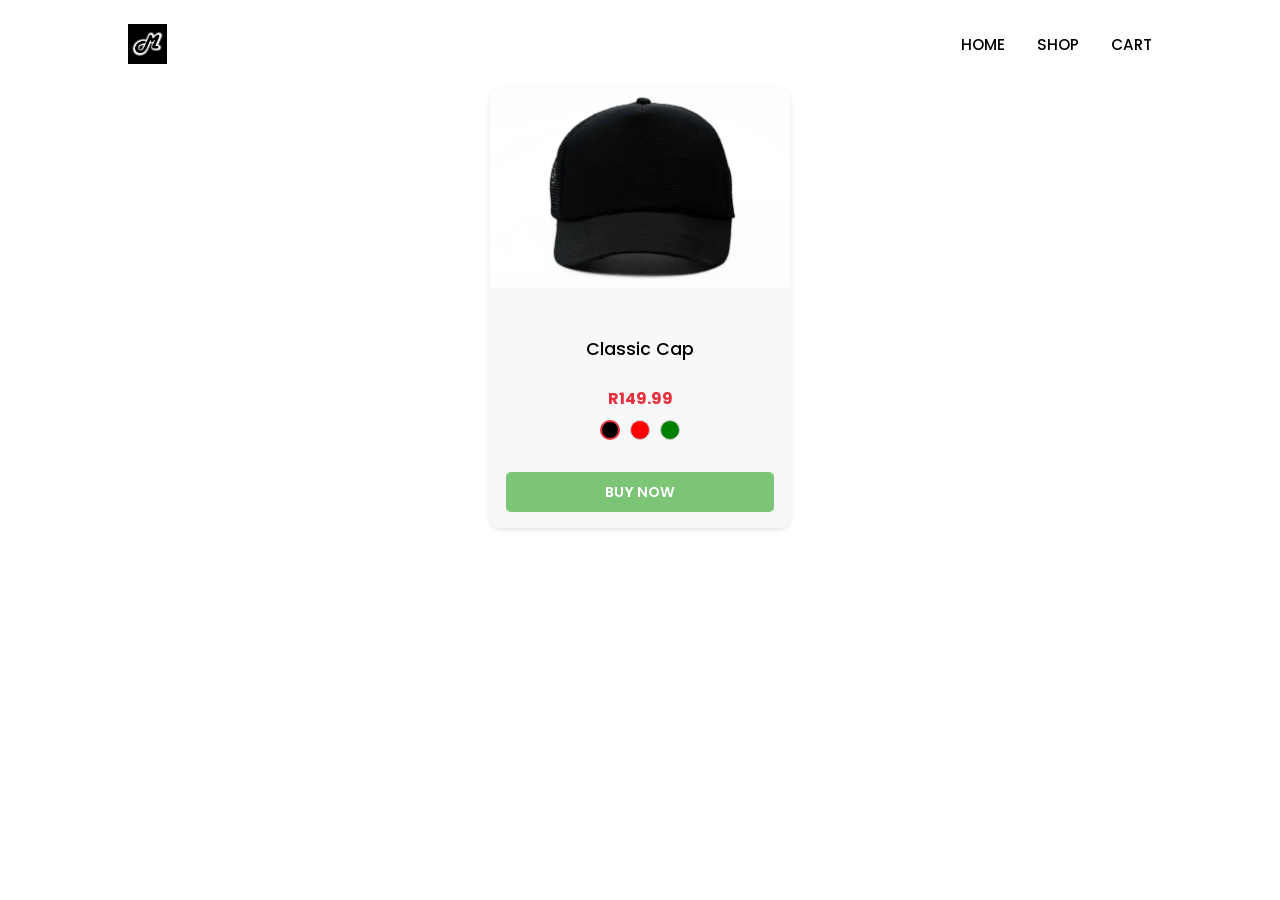
<file: caps.html>
<!DOCTYPE html>
<html lang="en">
<head>
  <meta charset="UTF-8" />
  <meta name="viewport" content="width=device-width, initial-scale=1" />
  <title>Caps - Munchies</title>
  <link rel="stylesheet" href="style.css" />
</head>
<body>
  <header>
    <nav class="navbar flex container">
      <a href="index.html" class="logo">
        <img src="images/logo2.jpeg" alt="Munchies Logo" style="height: 40px;">
      </a>
      <ul class="navlist flex">
        <li><a href="index.html" class="link">Home</a></li>
        <li><a href="shop.html" class="link link-active">Shop</a></li>
        <li><a href="cart.html" class="link">Cart</a></li>
      </ul>
    </nav>
  </header>

  <main>
    <div class="category" style="max-width: 300px; margin: auto;">
      <img class="product-img" src="images/cap-black.webp" alt="Cap Black" style="width: 100%; height: auto; display: block; margin-bottom: 1rem;" />
      <div class="product-info">
        <h3>Classic Cap</h3>
        <p>R149.99</p>
        <div class="color-options" style="display: flex; gap: 10px;">
          <span class="color-circle selected" data-image="images/cap-black.webp" data-color="Black" style="background-color: black; width:20px; height:20px; border-radius:50%; cursor:pointer;"></span>
          <span class="color-circle" data-image="images/cap-red.webp" data-color="Red" style="background-color: red; width:20px; height:20px; border-radius:50%; cursor:pointer;"></span>
          <span class="color-circle" data-image="images/cap-green.webp" data-color="Green" style="background-color: green; width:20px; height:20px; border-radius:50%; cursor:pointer;"></span>
        </div>
        <button id="buyNowBtn" style="margin-top: 1rem;">Buy Now</button>
      </div>
    </div>
  </main>

  <script>
    // Color switching
    document.querySelectorAll('.color-circle').forEach((circle) => {
      circle.addEventListener('click', () => {
        const product = circle.closest('.category');
        const productImg = product.querySelector('.product-img');
        const newImage = circle.getAttribute('data-image');
        productImg.src = newImage;

        // Update selected
        const siblings = circle.parentElement.querySelectorAll('.color-circle');
        siblings.forEach((sib) => sib.classList.remove('selected'));
        circle.classList.add('selected');
      });
    });

    // Buy Now handler
    document.getElementById('buyNowBtn').addEventListener('click', () => {
      const product = document.querySelector('.category');
      const img = product.querySelector('.product-img').src;
      const title = product.querySelector('h3').textContent;
      const priceText = product.querySelector('p').textContent;
      const price = parseFloat(priceText.replace('R', ''));
      const selectedColorCircle = product.querySelector('.color-circle.selected');
      const color = selectedColorCircle ? selectedColorCircle.getAttribute('data-color') : '';

      const cartItem = { title, price, color, img };
      const cart = JSON.parse(localStorage.getItem('cart')) || [];
      cart.push(cartItem);
      localStorage.setItem('cart', JSON.stringify(cart));
      window.location.href = 'cart.html';
    });
  </script>
</body>
</html>
</file>
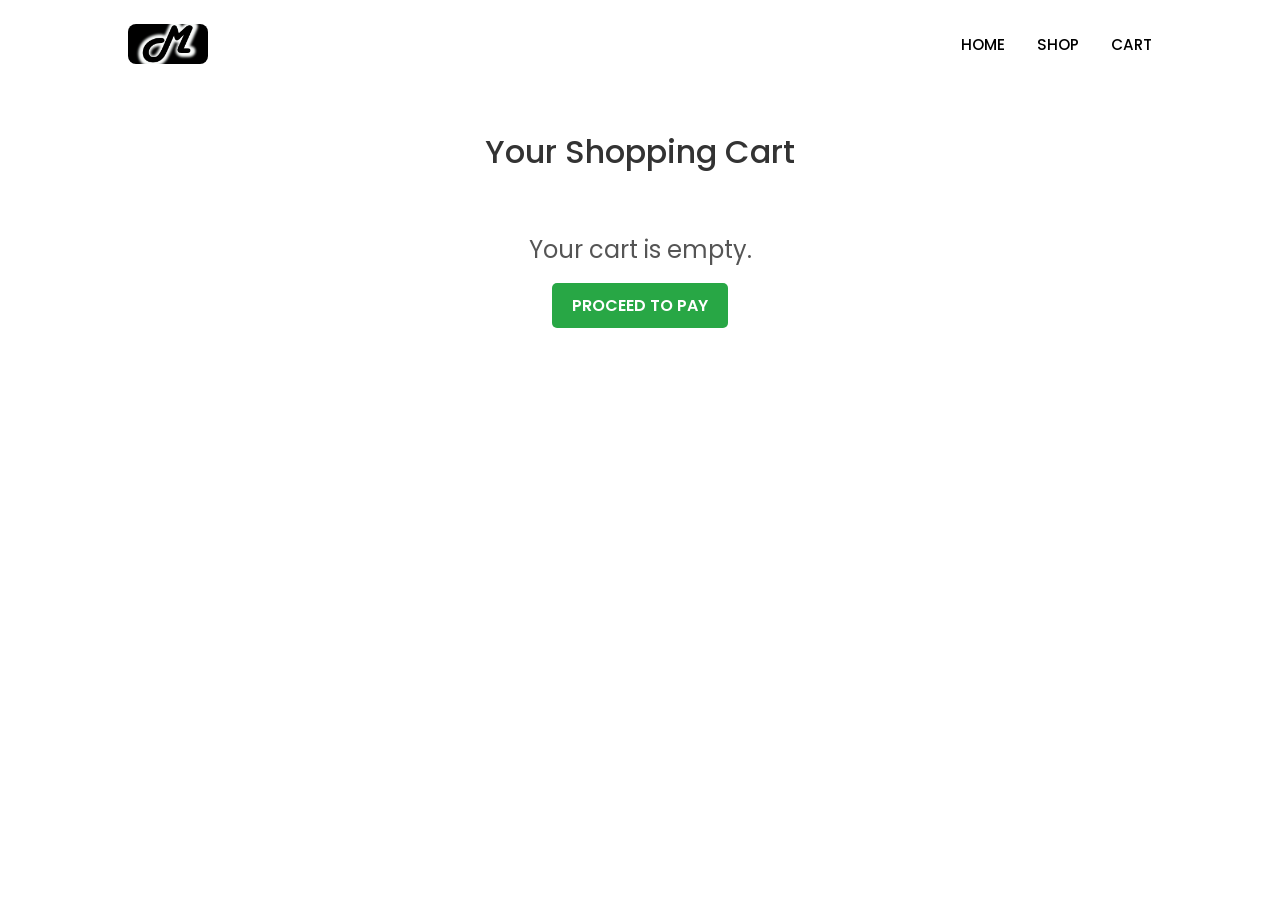
<file: cart.html>
<!DOCTYPE html>
<html lang="en">
<head>
  <meta charset="UTF-8" />
  <meta name="viewport" content="width=device-width, initial-scale=1" />
  <title>Cart - Munchies</title>
  <link rel="stylesheet" href="style.css" />
  <style>
    /* Quick styles for the cart table */
    table {
      width: 90%;
      max-width: 900px;
      margin: 2rem auto;
      border-collapse: collapse;
    }
    th, td {
      padding: 1rem;
      border: 1px solid #ddd;
      text-align: center;
    }
    img {
      width: 80px;
      height: auto;
      border-radius: 8px;
    }
    .quantity-control button {
      padding: 4px 10px;
      margin: 0 5px;
      cursor: pointer;
    }
    .total-container {
      max-width: 900px;
      margin: 1rem auto;
      text-align: right;
      font-size: 1.25rem;
      font-weight: bold;
    }
    .empty-message {
      text-align: center;
      margin-top: 3rem;
      font-size: 1.5rem;
      color: #555;
    }
    #proceed-pay {
      background-color: #28a745;
      color: white;
      padding: 10px 20px;
      font-size: 1rem;
      border: none;
      border-radius: 5px;
      cursor: pointer;
      max-width: 900px;
      margin: 1rem auto;
      display: block;
      text-align: right;
    }
  </style>
</head>
<body>

  <header>
    <nav class="navbar flex container">
      <a href="index.html" class="logo">
        <img src="images/logo2.jpeg" alt="Munchies Logo" style="height: 40px;">
      </a>





      <ul class="navlist flex">
        <li><a href="index.html" class="link">Home</a></li>
        <li><a href="shop.html" class="link">Shop</a></li>
        <li><a href="cart.html" class="link link-active">Cart</a></li>
      </ul>
    </nav>
  </header>

  <main>
    <h2 style="text-align:center; margin-top: 2rem;">Your Shopping Cart</h2>
    <div id="cart-container"></div>
    <div id="total" class="total-container"></div>

    <button id="proceed-pay">Proceed to Pay</button>
  </main>

  <script>
    function loadCart() {
      const cartContainer = document.getElementById('cart-container');
      const totalContainer = document.getElementById('total');
      let cart = JSON.parse(localStorage.getItem('cart')) || [];

      if(cart.length === 0) {
        cartContainer.innerHTML = '<p class="empty-message">Your cart is empty.</p>';
        totalContainer.textContent = '';
        return;
      }

      // Initialize quantities if missing
      cart = cart.map(item => {
        if (!item.quantity) item.quantity = 1;
        return item;
      });

      // Save back (in case quantity missing)
      localStorage.setItem('cart', JSON.stringify(cart));

      // Build table header
      let html = `
        <table>
          <thead>
            <tr>
              <th>Product</th>
              <th>Color</th>
              <th>Price</th>
              <th>Quantity</th>
              <th>Subtotal</th>
              <th>Remove</th>
            </tr>
          </thead>
          <tbody>
      `;

      cart.forEach((item, index) => {
        const subtotal = (item.price * item.quantity).toFixed(2);
        html += `
          <tr data-index="${index}">
            <td>
              <img src="${item.img}" alt="${item.title}" />
              <div>${item.title}</div>
            </td>
            <td>${item.color}</td>
            <td>R${item.price.toFixed(2)}</td>
            <td class="quantity-control">
              <button class="decrement">-</button>
              <span class="quantity">${item.quantity}</span>
              <button class="increment">+</button>
            </td>
            <td class="subtotal">R${subtotal}</td>
            <td><button class="remove-item">X</button></td>
          </tr>
        `;
      });

      html += `</tbody></table>`;
      cartContainer.innerHTML = html;

      updateTotal(cart);

      attachListeners();
    }

    function updateTotal(cart) {
      const totalContainer = document.getElementById('total');
      const total = cart.reduce((sum, item) => sum + item.price * item.quantity, 0);
      totalContainer.textContent = `Total: R${total.toFixed(2)}`;
    }

    function attachListeners() {
      let cart = JSON.parse(localStorage.getItem('cart')) || [];

      document.querySelectorAll('.increment').forEach(button => {
        button.addEventListener('click', (e) => {
          const tr = e.target.closest('tr');
          const index = tr.getAttribute('data-index');
          cart[index].quantity++;
          localStorage.setItem('cart', JSON.stringify(cart));
          loadCart();
        });
      });

      document.querySelectorAll('.decrement').forEach(button => {
        button.addEventListener('click', (e) => {
          const tr = e.target.closest('tr');
          const index = tr.getAttribute('data-index');
          if(cart[index].quantity > 1) {
            cart[index].quantity--;
          } else {
            cart.splice(index, 1);
          }
          localStorage.setItem('cart', JSON.stringify(cart));
          loadCart();
        });
      });

      document.querySelectorAll('.remove-item').forEach(button => {
        button.addEventListener('click', (e) => {
          const tr = e.target.closest('tr');
          const index = tr.getAttribute('data-index');
          cart.splice(index, 1);
          localStorage.setItem('cart', JSON.stringify(cart));
          loadCart();
        });
      });
    }

    document.getElementById('proceed-pay').addEventListener('click', () => {
      let cart = JSON.parse(localStorage.getItem('cart')) || [];
      if (cart.length === 0) {
        alert('Your cart is empty! Add some products first.');
        return;
      }
      // Redirect to payment gateway page (change URL as needed)
      window.location.href = 'payment.html';
    });

    // Initial load
    loadCart();
  </script>
</body>
</html>
</file>
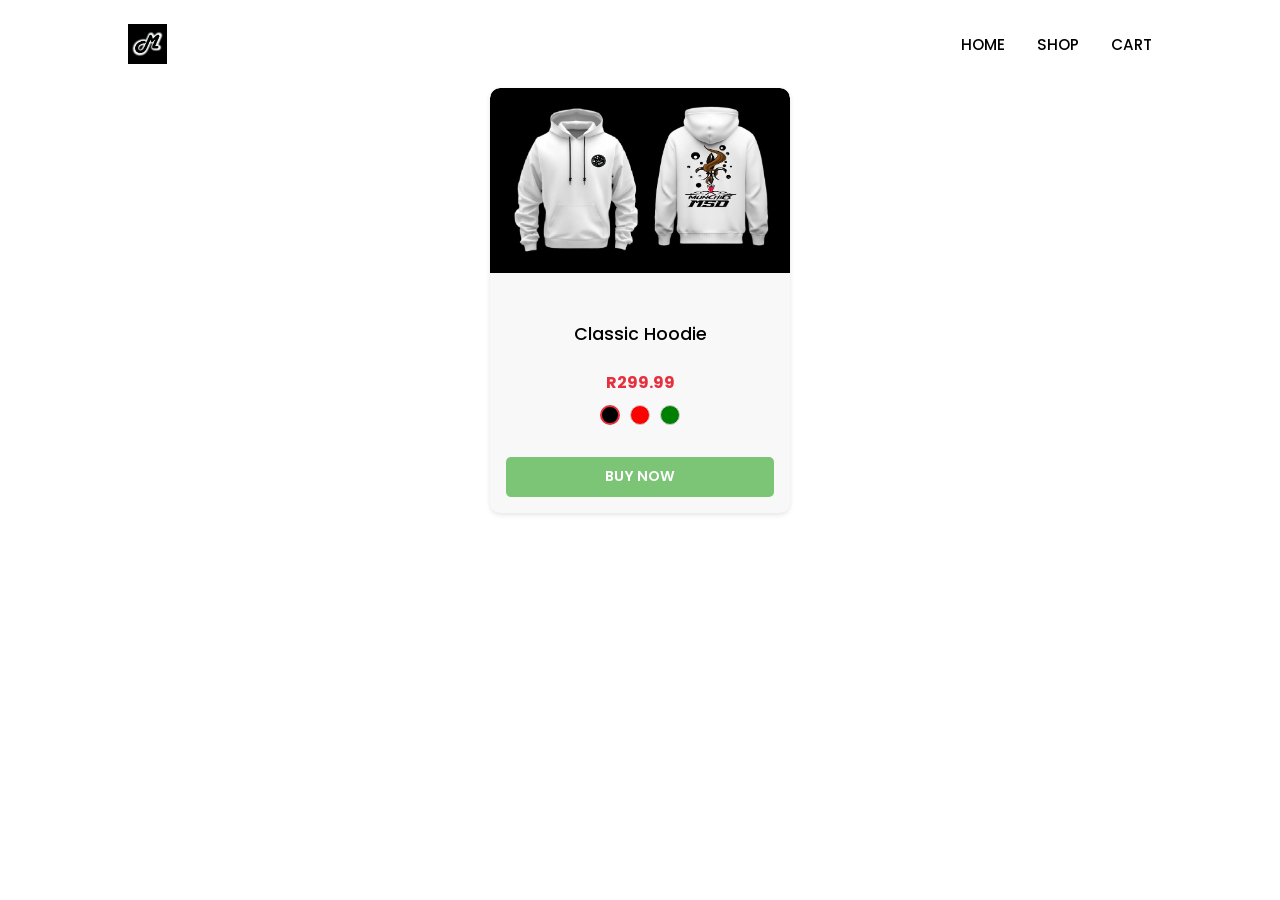
<file: hoodies.html>
<!DOCTYPE html>
<html lang="en">
<head>
  <meta charset="UTF-8" />
  <meta name="viewport" content="width=device-width, initial-scale=1" />
  <title>Hoodies - Munchies</title>
  <link rel="stylesheet" href="style.css" />
</head>
<body>
  <header>
    <nav class="navbar flex container">
      <a href="index.html" class="logo">
        <img src="images/logo2.jpeg" alt="Munchies Logo" style="height: 40px;">
      </a>
      <ul class="navlist flex">
        <li><a href="index.html" class="link">Home</a></li>
        <li><a href="shop.html" class="link link-active">Shop</a></li>
        <li><a href="cart.html" class="link">Cart</a></li>
      </ul>
    </nav>
  </header>

  <main>
    <div class="category" style="max-width: 300px; margin: auto;">
      <img class="product-img" src="images/hoody-grey.jpeg" alt="Hoodie Black" style="width: 100%; height: auto; display: block; margin-bottom: 1rem;" />
      <div class="product-info">
        <h3>Classic Hoodie</h3>
        <p>R299.99</p>
        <div class="color-options" style="display: flex; gap: 10px;">
          <span class="color-circle selected" data-image="images/hoody-black.jpg" data-color="Black" style="background-color: black; width:20px; height:20px; border-radius:50%; cursor:pointer;"></span>
          <span class="color-circle" data-image="images/hoody-red.jpg" data-color="Red" style="background-color: red; width:20px; height:20px; border-radius:50%; cursor:pointer;"></span>
          <span class="color-circle" data-image="images/hoody-green.jpg" data-color="Green" style="background-color: green; width:20px; height:20px; border-radius:50%; cursor:pointer;"></span>
        </div>
        <button id="buyNowBtn" style="margin-top: 1rem;">Buy Now</button>
      </div>
    </div>
  </main>

  <script>
    // Color switching
    document.querySelectorAll('.color-circle').forEach((circle) => {
      circle.addEventListener('click', () => {
        const product = circle.closest('.category');
        const productImg = product.querySelector('.product-img');
        const newImage = circle.getAttribute('data-image');
        productImg.src = newImage;

        // Update selected
        const siblings = circle.parentElement.querySelectorAll('.color-circle');
        siblings.forEach((sib) => sib.classList.remove('selected'));
        circle.classList.add('selected');
      });
    });

    // Buy Now handler
    document.getElementById('buyNowBtn').addEventListener('click', () => {
      const product = document.querySelector('.category');
      const img = product.querySelector('.product-img').src;
      const title = product.querySelector('h3').textContent;
      const priceText = product.querySelector('p').textContent;
      const price = parseFloat(priceText.replace('R', ''));
      const selectedColorCircle = product.querySelector('.color-circle.selected');
      const color = selectedColorCircle ? selectedColorCircle.getAttribute('data-color') : '';

      const cartItem = { title, price, color, img };
      const cart = JSON.parse(localStorage.getItem('cart')) || [];
      cart.push(cartItem);
      localStorage.setItem('cart', JSON.stringify(cart));
      window.location.href = 'cart.html';
    });
  </script>
</body>
</html>
</file>
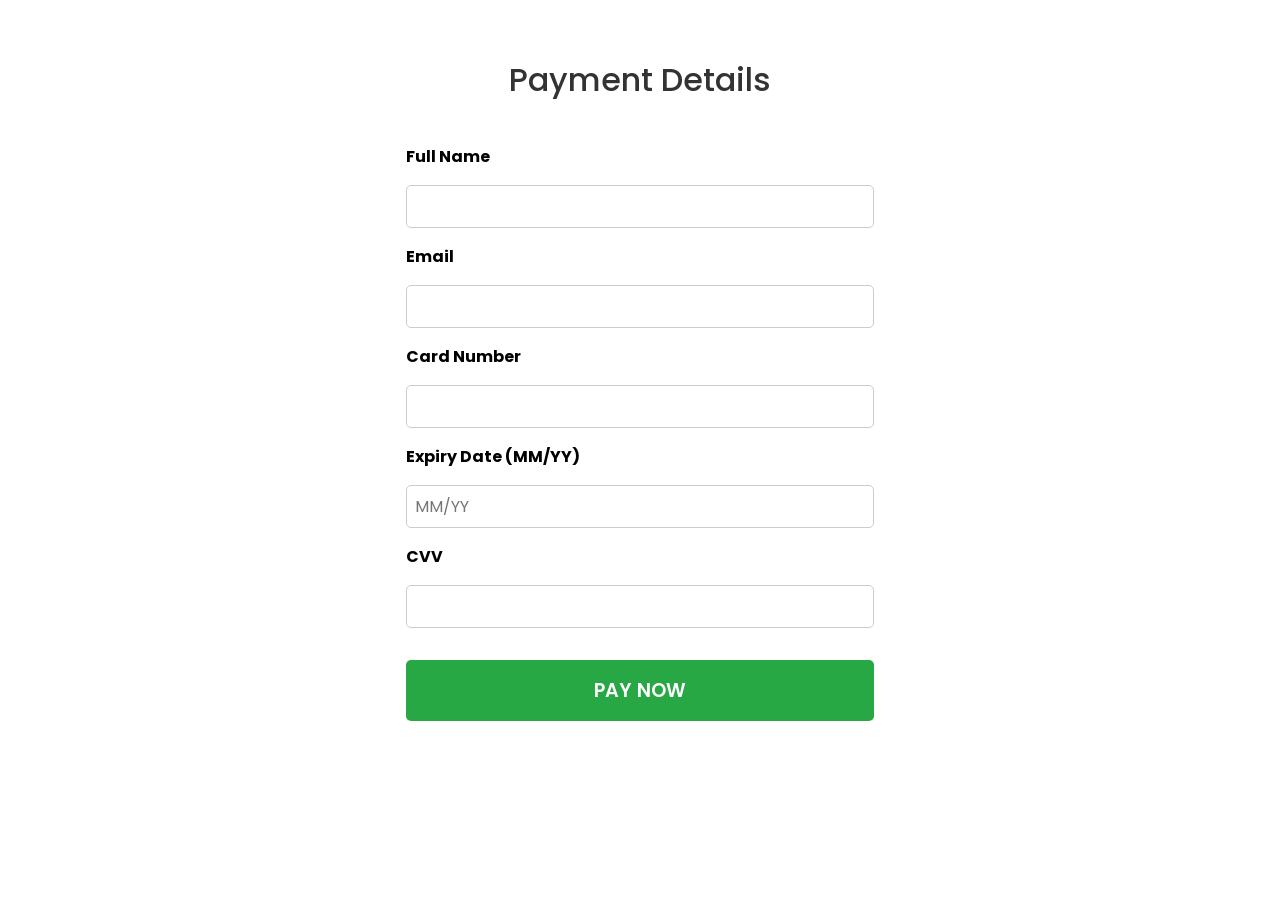
<file: payment.html>
<!DOCTYPE html>
<html lang="en">
<head>
  <meta charset="UTF-8" />
  <meta name="viewport" content="width=device-width, initial-scale=1" />
  <title>Payment - Munchies</title>
  <link rel="stylesheet" href="style.css" />
  <style>
    body {
      font-family: Arial, sans-serif;
      max-width: 500px;
      margin: 2rem auto;
      padding: 1rem;
    }
    h2 {
      text-align: center;
      margin-bottom: 2rem;
    }
    form {
      display: flex;
      flex-direction: column;
      gap: 1rem;
    }
    label {
      font-weight: bold;
    }
    input, select {
      padding: 0.5rem;
      font-size: 1rem;
      border-radius: 5px;
      border: 1px solid #ccc;
    }
    button {
      padding: 1rem;
      background-color: #28a745;
      color: white;
      font-size: 1.2rem;
      border: none;
      border-radius: 5px;
      cursor: pointer;
    }
    button:hover {
      background-color: #218838;
    }
  </style>
</head>
<body>
  <h2>Payment Details</h2>
  <form id="payment-form">
    <label for="name">Full Name</label>
    <input type="text" id="name" required />

    <label for="email">Email</label>
    <input type="email" id="email" required />

    <label for="card-number">Card Number</label>
    <input type="text" id="card-number" maxlength="16" required />

    <label for="expiry">Expiry Date (MM/YY)</label>
    <input type="text" id="expiry" maxlength="5" placeholder="MM/YY" required />

    <label for="cvv">CVV</label>
    <input type="text" id="cvv" maxlength="3" required />

    <button type="submit">Pay Now</button>
  </form>

  <script>
    document.getElementById('payment-form').addEventListener('submit', function(event) {
      event.preventDefault();

      // Simple validation example
      alert('Payment processing... (this is a demo)');

      // Here you would integrate with a payment gateway API

      // On success:
      alert('Payment successful! Thank you for your purchase.');

      // Clear cart
      localStorage.removeItem('cart');

      // Redirect back to home or order confirmation page
      window.location.href = 'index.html';
    });
  </script>
</body>
</html>
</file>
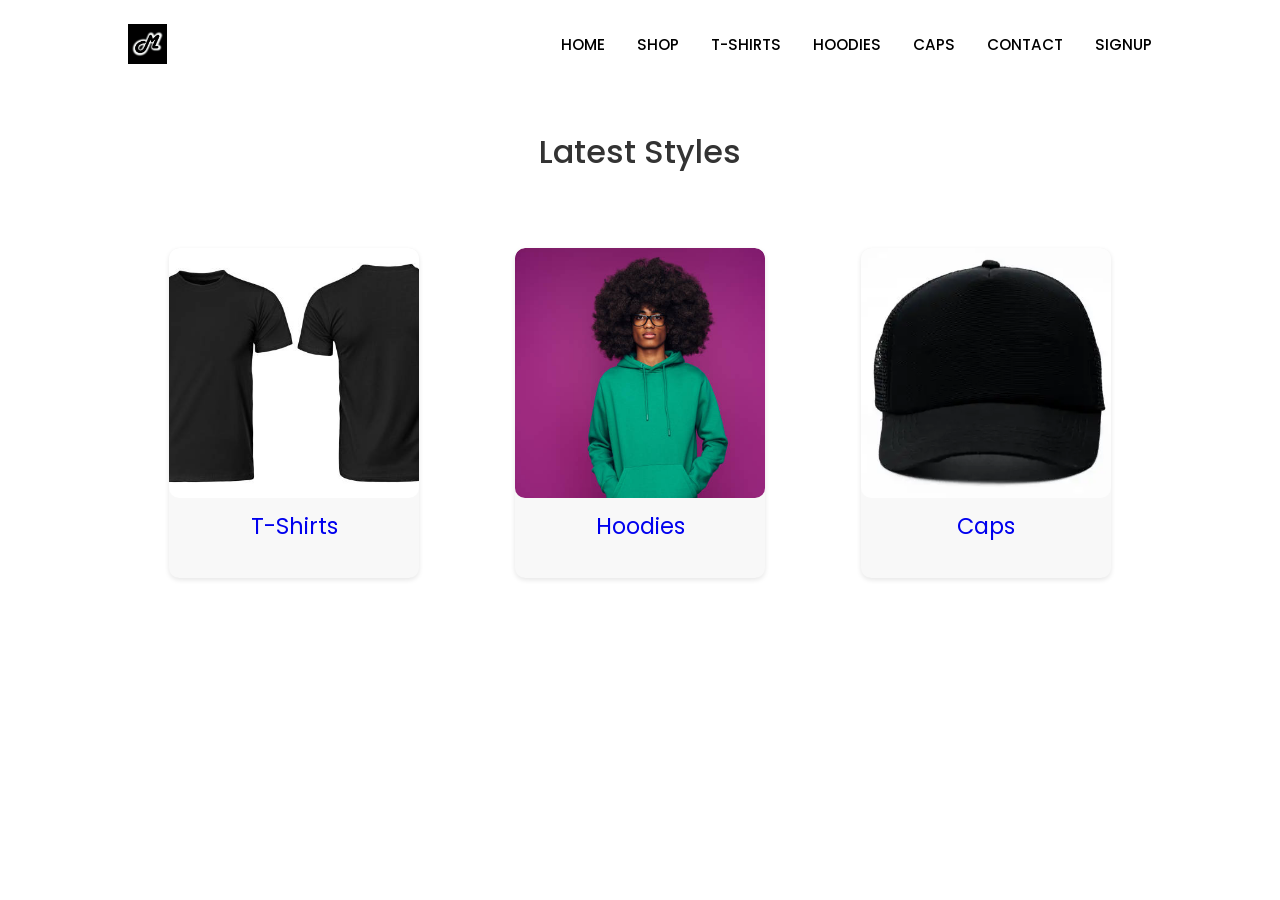
<file: shop.html>
<!DOCTYPE html>
<html lang="en">
<head>
  <meta charset="UTF-8" />
  <meta name="viewport" content="width=device-width, initial-scale=1" />
  <title>Shop - Munchies</title>
  <link rel="stylesheet" href="style.css" />
</head>
<body>

  <header>
    <nav class="navbar flex container">
      <a href="index.html" class="logo">
        <img src="images/logo2.jpeg" alt="Munchies Logo" style="height: 40px;">
      </a>
      <ul class="navlist flex">
        <li><a href="index.html" class="link">Home</a></li>
        <li><a href="shop.html" class="link link-active">Shop</a></li>
        <li><a href="tshirts.html" class="link">T-Shirts</a></li>
        <li><a href="hoodies.html" class="link">Hoodies</a></li>
        <li><a href="caps.html" class="link">Caps</a></li>
        <li><a href="contact.html" class="link">Contact</a></li>
        <li><a href="signup.html" class="link">Signup</a></li>
      </ul>
    </nav>
  </header>

  <main>
    <h2 style="text-align: center; margin-top: 2rem;">Latest Styles</h2>
    <div class="product-grid" style="display: flex; flex-wrap: wrap; justify-content: center; gap: 2rem; padding: 2rem;">
      
      <!-- T-shirt Preview -->
      <div class="category" style="max-width: 250px;">
        <a href="tshirts.html">
          <img src="images/tshirt-black.jpg" alt="T-shirt" style="width: 100%; border-radius: 10px;" />
          <h4 style="text-align: center;">T-Shirts</h4>
        </a>
      </div>

      <!-- Hoodie Preview -->
      <div class="category" style="max-width: 250px;">
        <a href="hoodies.html">
          <img src="images/hoody-green.jpg" alt="Hoodie" style="width: 100%; border-radius: 10px;" />
          <h4 style="text-align: center;">Hoodies</h4>
        </a>
      </div>

      <!-- Cap Preview -->
      <div class="category" style="max-width: 250px;">
        <a href="caps.html">
          <img src="images/cap-black.webp" alt="Cap" style="width: 100%; border-radius: 10px;" />
          <h4 style="text-align: center;">Caps</h4>
        </a>
      </div>

    </div>
  </main>

</body>
</html>
</file>
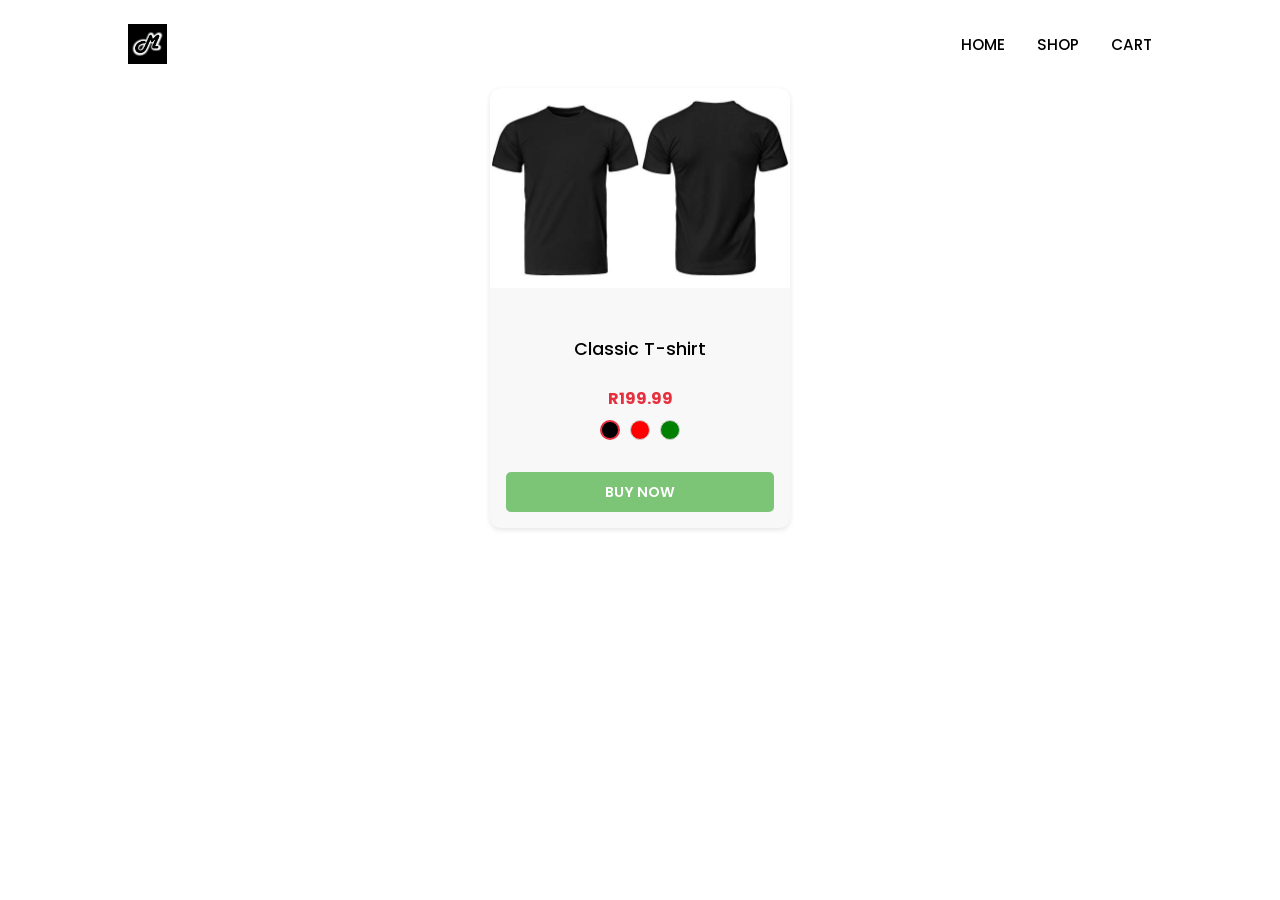
<file: tshirts.html>
<!DOCTYPE html>
<html lang="en">
<head>
  <meta charset="UTF-8" />
  <meta name="viewport" content="width=device-width, initial-scale=1" />
  <title>T-Shirts - Munchies</title>
  <link rel="stylesheet" href="style.css" />
</head>
<body>
  <header>
    <nav class="navbar flex container">
      <a href="index.html" class="logo">
        <img src="images/logo2.jpeg" alt="Munchies Logo" style="height: 40px;">
      </a>
      <ul class="navlist flex">
        <li><a href="index.html" class="link">Home</a></li>
        <li><a href="shop.html" class="link link-active">Shop</a></li>
        <li><a href="cart.html" class="link">Cart</a></li>
      </ul>
    </nav>
  </header>

  <main>
    <div class="category" style="max-width: 300px; margin: auto;">
      <img class="product-img" src="images/tshirt-black.jpg" alt="T-shirt Black" style="width: 100%; height: auto; display: block; margin-bottom: 1rem;" />
      <div class="product-info">
        <h3>Classic T-shirt</h3>
        <p>R199.99</p>
        <div class="color-options" style="display: flex; gap: 10px;">
          <span class="color-circle selected" data-image="images/tshirt-black.jpg" data-color="Black" style="background-color: black; width:20px; height:20px; border-radius:50%; cursor:pointer;"></span>
          <span class="color-circle" data-image="images/tshirt-red.jpg" data-color="Red" style="background-color: red; width:20px; height:20px; border-radius:50%; cursor:pointer;"></span>
          <span class="color-circle" data-image="images/tshirt-green.jpg" data-color="Green" style="background-color: green; width:20px; height:20px; border-radius:50%; cursor:pointer;"></span>
        </div>
        <button id="buyNowBtn" style="margin-top: 1rem;">Buy Now</button>
      </div>
    </div>
  </main>

  <script>
    // Handle color switching
    document.querySelectorAll('.color-circle').forEach((circle) => {
      circle.addEventListener('click', () => {
        const product = circle.closest('.category');
        const productImg = product.querySelector('.product-img');
        const newImage = circle.getAttribute('data-image');
        productImg.src = newImage;

        // Update selected style
        const siblings = circle.parentElement.querySelectorAll('.color-circle');
        siblings.forEach((sib) => sib.classList.remove('selected'));
        circle.classList.add('selected');
      });
    });

    // Handle Buy Now button click
    document.getElementById('buyNowBtn').addEventListener('click', () => {
      const product = document.querySelector('.category');
      const img = product.querySelector('.product-img').src;
      const title = product.querySelector('h3').textContent;
      const priceText = product.querySelector('p').textContent;
      const price = parseFloat(priceText.replace('R', ''));
      const selectedColorCircle = product.querySelector('.color-circle.selected');
      const color = selectedColorCircle ? selectedColorCircle.getAttribute('data-color') : '';

      // Build cart item object
      const cartItem = {
        title,
        price,
        color,
        img
      };

      // Get current cart from localStorage or empty array
      const cart = JSON.parse(localStorage.getItem('cart')) || [];

      // Add new item
      cart.push(cartItem);

      // Save back to localStorage
      localStorage.setItem('cart', JSON.stringify(cart));

      // Redirect to cart page
      window.location.href = 'cart.html';
    });
  </script>
</body>
</html>
</file>
<file: style.css>
@import url('https://fonts.googleapis.com/css2?family=Poppins:wght@100;300;400;500;600;700&display=swap');

* {
  margin: 0;
  padding: 0;
  box-sizing: border-box;
  font-family: 'Poppins', sans-serif;
}

html {
  scroll-behavior: smooth;
}

:root {
  --whit-clr: #fff;
  --black-clr: #000;
  --primary-clr: #e6303d;
  --light-black: #333;
  --secondary-clr: #eee;
  --tag-clr: #7cc576;
}

li {
  list-style: none;
}

a {
  text-decoration: none;
}

a:hover {
  color: var(--primary-clr);
}

img {
  width: 100%;
  height: 100%;
  display: block;
  transition: transform 0.3s ease-in-out;
  object-fit: cover;
}

.flex {
  display: flex;
  align-items: center;
}

.container {
  max-width: 80%;
  margin: auto;
}

.section {
  padding-top: 4rem;
}

.logo {
  font-size: 1.8rem;
  font-weight: bold;
  color: #000;
}

span,
.link-active {
  color: var(--primary-clr);
}

.navbar {
  display: flex;
  justify-content: space-between;
  padding: 1.5rem 0;
}

.navlist {
  display: flex;
  gap: 1rem;
  margin-left: auto;
}

.navlist li {
  margin-left: 1rem;
}

.navbar .link {
  font-size: 0.95rem;
  color: #000;
  text-transform: uppercase;
  font-weight: 500;
  position: relative;
  transition: color 0.3s ease;
}

.navbar .link::after {
  content: '';
  position: absolute;
  left: 0;
  bottom: -4px;
  width: 0%;
  height: 2px;
  background-color: var(--primary-clr);
  transition: width 0.3s ease-in-out;
}

.navbar .link:hover::after {
  width: 100%;
}

.navbar .link:hover {
  font-weight: 600;
  color: var(--primary-clr);
}

.icon {
  font-size: 0.9rem;
  color: #000;
  background: var(--secondary-clr);
  width: 40px;
  height: 40px;
  line-height: 40px;
  text-align: center;
  transition: background-color 0.3s, color 0.3s, transform 0.3s;
}

.icon:hover {
  background-color: var(--primary-clr);
  color: var(--whit-clr);
  border-radius: 50%;
  transform: scale(1.1);
}

.nav-icons {
  display: flex;
  gap: 0.8rem;
}

.hamburger {
  font-size: 1.7rem;
  color: var(--primary-clr);
  display: none;
}

.hero {
  height: 100vh;
  width: 100vw;
  background-image: url("images/logo.jpg");
  background-position: center center;
  background-size: cover;
  background-repeat: no-repeat;
  margin-top: 0;
  overflow: hidden;
  display: flex;
  align-items: center;
}

.hero-content {
  display: flex;
  flex-direction: column;
  align-items: flex-start;
  justify-content: center;
  padding-left: 4rem;
  padding-right: 2rem;
  width: 100%;
  max-width: 700px;
}

.hero-text {
  max-width: 600px;
}

.hero h1,
.hero h3,
.hero h4 {
  color: var(--black-clr);
}

h3 {
  font-size: 1.8rem;
  line-height: 3.7rem;
  font-weight: 500;
}

h1 {
  font-size: 4rem;
  line-height: 4rem;
  font-weight: 600;
}

h4 {
  font-size: 1.4rem;
  line-height: 3.5rem;
  font-weight: 400;
  margin-bottom: 1.5rem;
}

button {
  font-weight: 600;
  font-size: 0.9rem;
  padding: 0.8rem 2.2rem;
  text-transform: uppercase;
  color: var(--white-clr);
  border: none;
  background: var(--tag-clr);
  transition: all 0.3s ease-in-out;
  cursor: pointer;
}

button:hover {
  background: var(--light-black);
}

.category-container {
  display: grid;
  grid-template-columns: repeat(3, 1fr);
  gap: 1.7rem;
  padding: 2rem;
}

.category {
  background: #f8f8f8;
  border-radius: 10px;
  overflow: hidden;
  display: flex;
  flex-direction: column;
  justify-content: space-between;
  height: 100%;
  box-shadow: 0 2px 5px rgba(0,0,0,0.1);
  transition: transform 0.3s ease;
}

.category:hover {
  transform: scale(1.02);
}

.category img {
  width: 100%;
  height: 250px;
  object-fit: cover;
  border-radius: 10px 10px 0 0;
}

.product-info {
  padding: 1rem;
  display: flex;
  flex-direction: column;
  flex-grow: 1;
}

.product-info h3 {
  font-size: 1.1rem;
  margin-bottom: 0.4rem;
  color: var(--black-clr);
}

.product-info p {
  color: var(--primary-clr);
  margin-bottom: 0.6rem;
  font-weight: bold;
}

.color-options {
  display: flex;
  gap: 0.5rem;
  margin-bottom: 1rem;
}

.color-circle {
  width: 20px;
  height: 20px;
  border-radius: 50%;
  border: 1px solid #ccc;
  cursor: pointer;
}

.color-circle:hover {
  border: 2px solid var(--primary-clr);
}

.product-footer {
  margin-top: auto;
  text-align: center;
}

.category button {
  font-weight: 600;
  font-size: 0.9rem;
  padding: 0.6rem 2rem;
  background: var(--tag-clr);
  color: var(--whit-clr);
  border: none;
  cursor: pointer;
  transition: background 0.3s ease;
}

.category button:hover {
  background: var(--primary-clr);
}

.section-heading {
  text-align: center;
  font-size: 2rem;
  font-weight: 600;
  color: var(--black-clr);
  margin-bottom: 2rem;
}

h2 {
  font-size: 2rem;
  line-height: 4rem;
  color: var(--light-black);
  font-weight: 500;
  text-align: center;
}

.line {
  background: var(--tag-clr);
}
.color-circle.selected {
  border: 2px solid var(--primary-clr);
}
/* style.css */

.category {
  max-width: 300px;
  margin: auto;
  font-family: 'Poppins', sans-serif;
}

.product-img {
  width: 100%;
  height: auto;
  display: block;
  margin-bottom: 1rem;
  border-radius: 10px;
}

.product-info {
  text-align: center;
}

.color-options {
  display: flex;
  gap: 10px;
  justify-content: center;
  margin-bottom: 1rem;
}

.color-circle {
  width: 20px;
  height: 20px;
  border-radius: 50%;
  border: 1px solid #ccc;
  cursor: pointer;
  transition: border 0.3s ease;
}

.color-circle.selected {
  border: 2px solid #e6303d; /* primary color */
}

button {
  margin-top: 1rem;
  font-weight: 600;
  font-size: 0.9rem;
  padding: 0.6rem 2rem;
  background: #7cc576; /* tag-clr */
  color: white;
  border: none;
  cursor: pointer;
  border-radius: 5px;
  transition: background 0.3s ease;
}

button:hover {
  background: #e6303d; /* primary-clr */
}
body {
  margin: 0;
  padding: 0;
  font-family: 'Poppins', sans-serif;
}

/* Container aligned to left */
.category {
  max-width: 300px;
  margin: 2rem; /* margin from all sides */
  font-family: 'Poppins', sans-serif;
  /* remove margin:auto to prevent centering */
}

/* Other styles remain the same */
.product-img {
  width: 100%;
  height: auto;
  display: block;
  margin-bottom: 1rem;
  border-radius: 10px;
}
.product-grid img {
  width: 100%;         /* Makes image fill container width */
  border-radius: 10px; /* Rounded corners */
  display: block;      /* Remove inline spacing */
  object-fit: cover;   /* Maintain aspect ratio, crop if needed */
}
.category {
  max-width: 250px;  /* Limit size of each product */
  text-align: center; /* Center the caption */
}


.product-info {
  text-align: center;
}

.color-options {
  display: flex;
  justify-content: center;
  gap: 10px;
  margin-bottom: 1rem;
}

.color-circle {
  width: 20px;
  height: 20px;
  border-radius: 50%;
  border: 1px solid #ccc;
  cursor: pointer;
  transition: border 0.3s ease;
}

.color-circle.selected {
  border: 2px solid #e6303d; /* primary color */
}

button {
  font-weight: 600;
  font-size: 0.9rem;
  padding: 0.6rem 2rem;
  background: #7cc576; /* tag-clr */
  color: white;
  border: none;
  cursor: pointer;
  border-radius: 5px;
  transition: background 0.3s ease;
}

button:hover {
  background: #e6303d; /* primary-clr */
}
/* Center forms vertically and horizontally */
.signup-section,
.login-section {
  display: flex;
  justify-content: center; /* Horizontal center */
  align-items: center;     /* Vertical center */
  min-height: 80vh;        /* Take most of the screen height */
  background-color: #f9f9f9; /* Optional background color */
}

.signup-container,
.login-container {
  background-color: #fff;
  padding: 40px;
  border-radius: 10px;
  box-shadow: 0 4px 15px rgba(0, 0, 0, 0.1);
  width: 100%;
  max-width: 400px; /* Limits form width */
}

.signup-form .form-group,
.login-form .form-group {
  display: flex;
  flex-direction: column;
  margin-bottom: 20px;
}

.signup-form input,
.login-form input {
  padding: 10px;
  border: 1px solid #ccc;
  border-radius: 5px;
  font-size: 16px;
}

.signup-form .btn,
.login-form .btn {
  padding: 12px;
  width: 100%;
  background-color: #ff7f50; /* Example button color */
  color: #fff;
  border: none;
  border-radius: 5px;
  font-size: 16px;
  cursor: pointer;
  transition: background 0.3s ease;
}

.signup-form .btn:hover,
.login-form .btn:hover {
  background-color: #ff5722; /* Darker on hover */
}

.signup-link,
.login-link {
  text-align: center;
  margin-top: 15px;
  font-size: 14px;
}

.signup-link a,
.login-link a {
  color: #ff7f50;
  text-decoration: none;
}

.signup-link a:hover,
.login-link a:hover {
  text-decoration: underline;
}
/* Center the form hero section */
.form-hero {
  display: flex;
  justify-content: center;
  align-items: center;
  min-height: 80vh;
  background: url('images/hero-bg.jpg') no-repeat center center/cover; /* Optional background image */
}

.form-container {
  background-color: rgba(255, 255, 255, 0.95);
  padding: 40px;
  border-radius: 10px;
  width: 100%;
  max-width: 400px;
  box-shadow: 0 4px 15px rgba(0, 0, 0, 0.1);
  text-align: center;
}

.form-container h2 {
  margin-bottom: 20px;
  font-size: 28px;
  color: #333;
}

.form input {
  width: 100%;
  padding: 12px;
  margin-bottom: 15px;
  border-radius: 5px;
  border: 1px solid #ccc;
  font-size: 16px;
}

.btn {
  width: 100%;
  padding: 12px;
  background-color: #ff7f50;
  color: #fff;
  border: none;
  border-radius: 5px;
  font-size: 16px;
  cursor: pointer;
  transition: background 0.3s ease;
}

.btn:hover {
  background-color: #ff5722;
}

.form-link {
  margin-top: 15px;
  font-size: 14px;
}

.form-link a {
  color: #ff7f50;
  text-decoration: none;
}

.form-link a:hover {
  text-decoration: underline;
}

/* Responsive */
@media (max-width: 500px) {
  .form-container {
    padding: 30px 20px;
  }
}
.form {
  display: flex;
  flex-direction: column; /* Stack items vertically */
  gap: 15px; /* Space between inputs */
  width: 100%;
  max-width: 400px; /* Optional: limit form width */
  margin: 0 auto; /* Center form */
}

.form input,
.form button {
  padding: 12px 15px;
  font-size: 16px;
  border: 1px solid #ccc;
  border-radius: 5px;
}

.form button {
  background-color: #7cc576;
  color: white;
  border: none;
  cursor: pointer;
  transition: background 0.3s;
}

.form button:hover {
  background-color: #7cc576;
}
/* Footer */
.footer {
  background-color: #333;
  color: #fff;
  text-align: center;
  padding: 2rem 0;       /* increased padding */
  margin-top: 2rem;
  font-size: 1rem;       /* slightly bigger font */
  font-weight: 500;      /* make it a bit bolder */
  letter-spacing: 0.5px; /* optional: spacing between letters */
}
</file>
